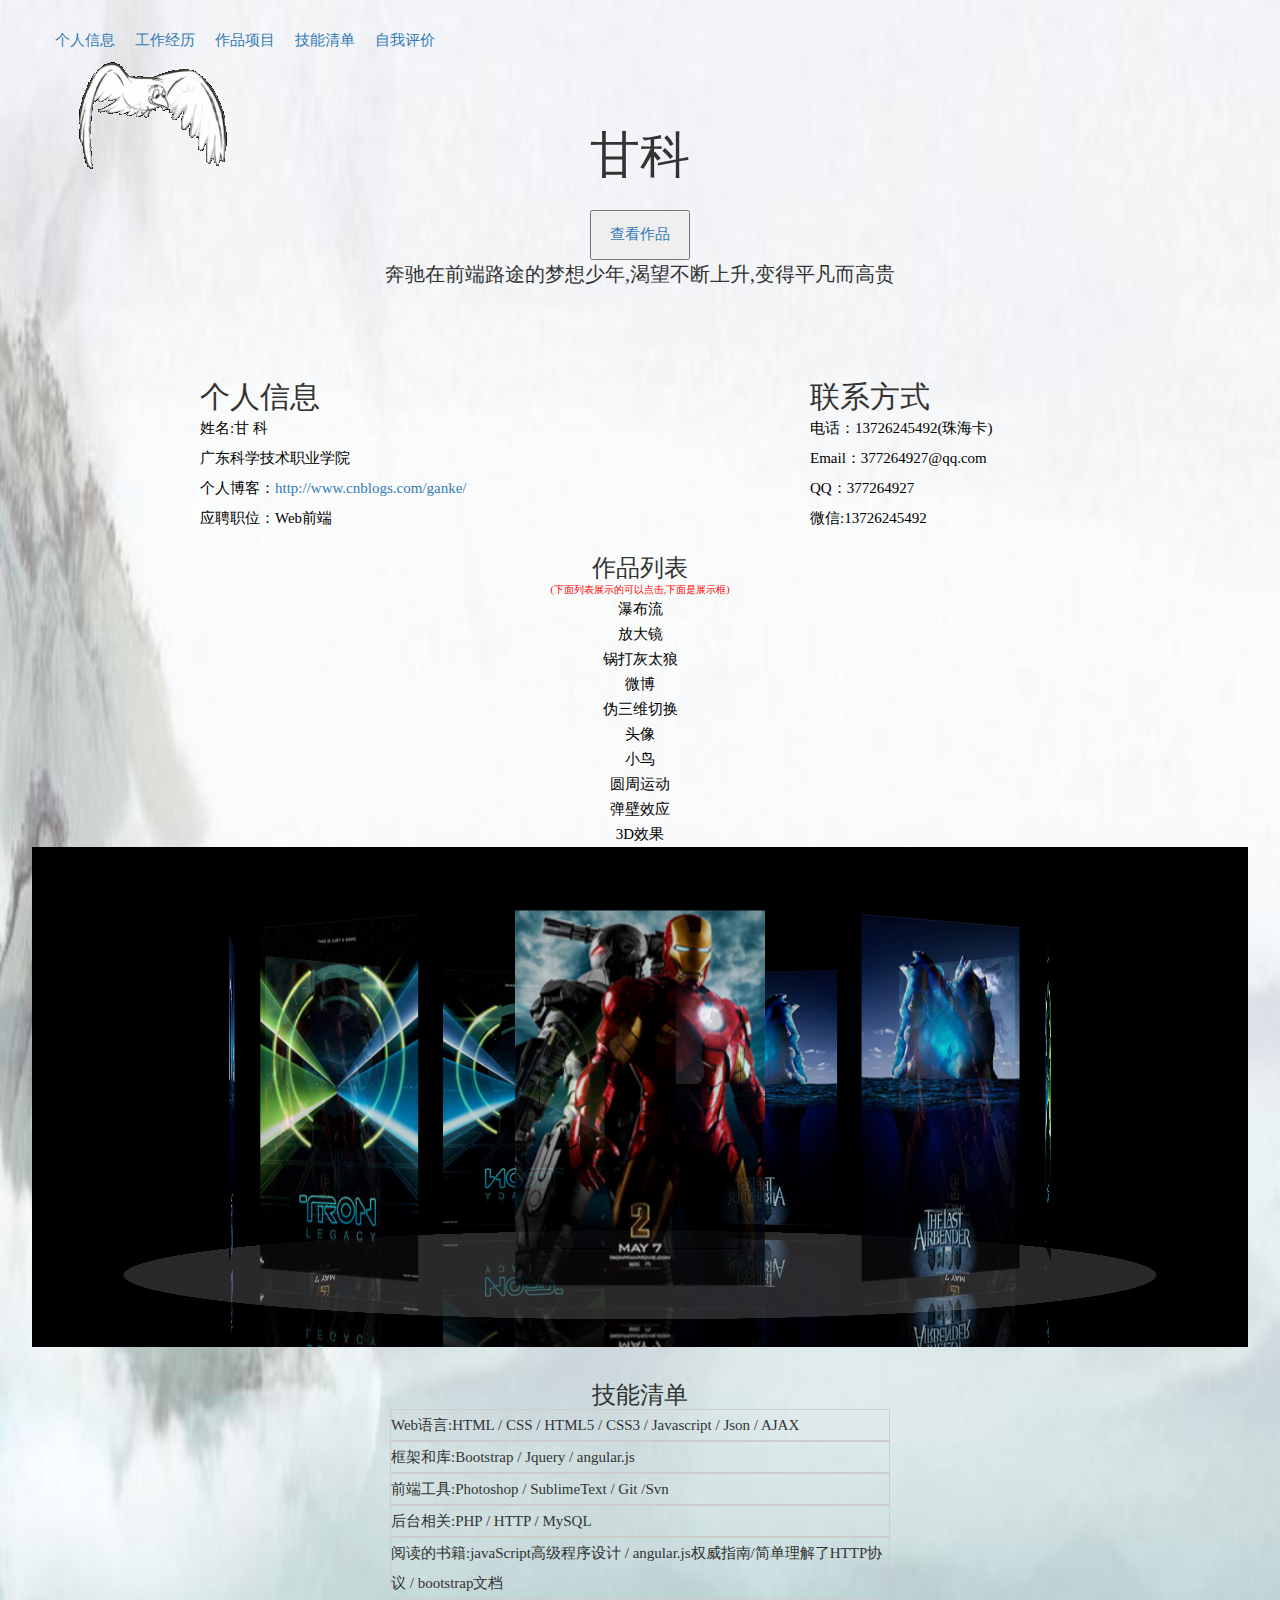
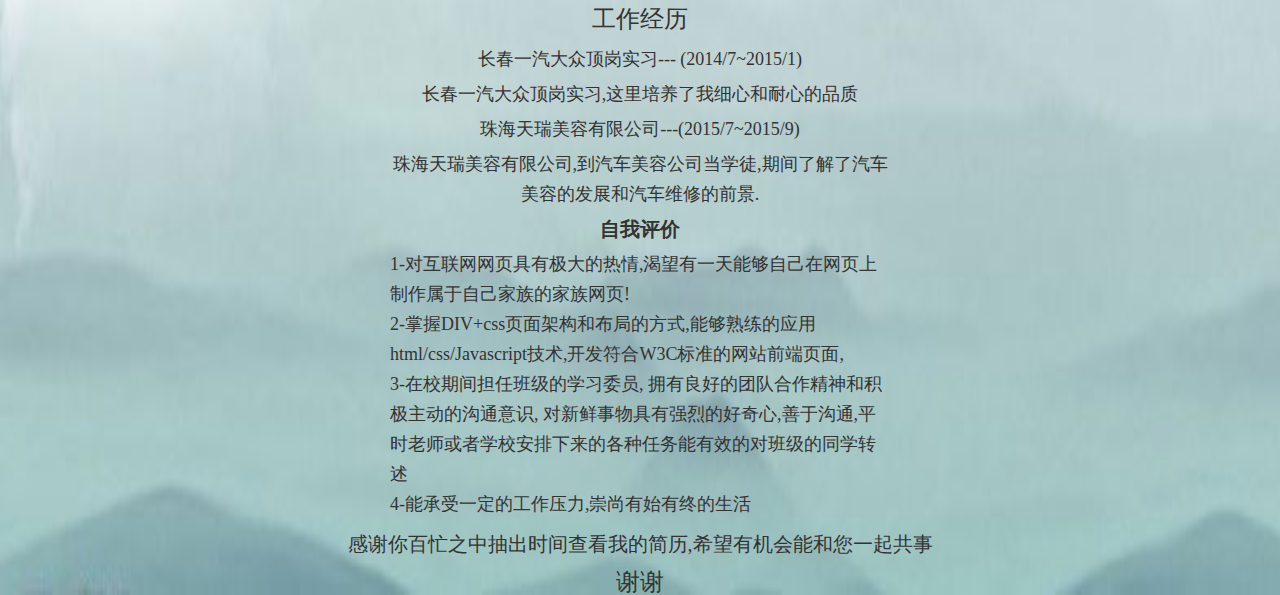
<file: jian/index.html>
<!DOCTYPE html>
<html lang="en">
<head>
	<meta charset="UTF-8">
	<meta name="viewport" content="width=device-width,initial-scale=1.0,minimum-scale=1.0,maximum-scale=1.0,user-scalable=no" />
	<title>甘科的简历</title>
</head>
<link rel="stylesheet" type="text/css" href="css/bootstrap.css">
<link rel="stylesheet" href="css/reset.css">
<link rel="stylesheet" href="css/style.css">
<style type="text/css">
	@media screen and (min-width: 800px) and (max-width: 1000px){
		html{
			font-size: 80px;
		}
		.fl{
			float: left;
			margin-left: 1rem;

		}
		.fr{
			float: right;
			margin-right: 1rem;
		}
	}
	@media screen and (min-width: 400px) and (max-width: 800px){
		html{
			font-size: 60px;
		}
		#main{
			height: 13rem;
		}
		#warpr{
			height: 8rem;
		}
		#warpr iframe{
			height: 8rem;
		}
		#btn{
			width: 1.5rem;
			height: 1rem;
			font-size: 0.25rem;
		}
		#conten{
			height: 4rem;
		}
		#message>div{
			margin:0px;
			width: 100%;
			text-align: center;
		}
		#message ul{
			width: 100%;
			text-align: center;
		}


	}
	@media screen and (min-width: 0px) and (max-width: 400px){
		html{
			font-size: 60px;
		}
		#main{
			height: 13rem;
		}
		#warpr{
			height: 8rem;
		}
		#warpr iframe{
			height: 8rem;
		}
		#conten{
			height: 5rem;
		}
		#lianxi{
			float: left;
			margin-left: 2rem;
		}
	}
</style>
<body>
	<div id="nav" class="">
		<ul>
			<li><a href="#message">个人信息</a></li>
			<li><a href="#exeper">工作经历</a></li>
			<li><a href="#main">作品项目</a></li>
			<li><a href="#jineng">技能清单</a></li>
			<li><a href="#myself">自我评价</a></li>
		</ul>
	</div>
	<div id="bir">
		<img src="images/1.gif" alt="">
	</div>
	<div id="conten">
		<span id="name">甘科</span><br>
		<button id="btn"><a href="#main">查看作品</a></button><br>
		<span id="yv">奔驰在前端路途的梦想少年,渴望不断上升,变得平凡而高贵</span><br>
	</div>
	<div id="message" class="clear">
		<div class="fl">
            <h2>个人信息</h2>
            <ul>
                <li>姓名:甘 科</li>
                <li>广东科学技术职业学院</li>
                <li>个人博客：<a href="http://www.cnblogs.com/ganke/" target="_blank">http://www.cnblogs.com/ganke/</a></li>
                <li>应聘职位：Web前端</li>
            </ul>
        </div>
        <div id="lianxi">
            <h2>联系方式</h2>
            <ul>
                <li>电话：13726245492(珠海卡) </li>
                <li>Email：377264927@qq.com </li>
                <li>QQ：377264927</li>
                <li>微信:13726245492</li>
            </ul>
        </div>
	</div>
	<div id="main" class="clear">
		<div id="warpl">
			<h3>作品列表 </h3>
			<p id="beizu">(下面列表展示的可以点击,下面是展示框)</p>
			<ul>
				<li><a name="all/pubu.html">瀑布流</a></li>
				<li><a name="all/big.html">放大镜</a></li>
				<li><a name="lang/index.html">锅打灰太狼</a></li>
				<li><a name="all/weibo.html">微博</a></li>
				<li><a name="sanwei/sanwei.html">伪三维切换</a></li>
				<li><a name="hear/hear.html">头像</a></li>
				<li><a name="img/index.html">小鸟</a></li>
				<li><a name="all/index.html">圆周运动</a></li>
				<li><a name="all/tanbi.html">弹壁效应</a></li>
				<li><a name="3d/index.html">3D效果</a></li>
			</ul>
		</div>
		
		<div id="warpr">
			<iframe src="3d/index.html" frameborder="0" id="zhan"></iframe>
		</div>
	</div>
	<div id="jineng">
		<h3>技能清单</h3>
		<ul>
			<li>
				Web语言:HTML / CSS / HTML5 / CSS3 / Javascript / Json / AJAX
			</li>
			<li>
				框架和库:Bootstrap / Jquery / angular.js
			</li>
			<li>
				前端工具:Photoshop / SublimeText / Git /Svn
			</li>
			<li>
				后台相关:PHP / HTTP / MySQL
			</li>
			<li>
				阅读的书籍:javaScript高级程序设计 / angular.js权威指南/简单理解了HTTP协议 / bootstrap文档
			</li>
		</ul>
	</div>
	<div id="exeper">
		<h3>工作经历</h3>
		<h4>长春一汽大众顶岗实习--- (2014/7~2015/1)</h4>
		<p>长春一汽大众顶岗实习,这里培养了我细心和耐心的品质</p>
		<h4>珠海天瑞美容有限公司---(2015/7~2015/9) </h4>
		<p>珠海天瑞美容有限公司,到汽车美容公司当学徒,期间了解了汽车美容的发展和汽车维修的前景.</p>
	</div>
	<div id="myself">
		<h4>自我评价</h4>
		<p>
			1-对互联网网页具有极大的热情,渴望有一天能够自己在网页上制作属于自己家族的家族网页!  
		</p>
		<p>
			2-掌握DIV+css页面架构和布局的方式,能够熟练的应用html/css/Javascript技术,开发符合W3C标准的网站前端页面,  
		</p>
		<p>
			3-在校期间担任班级的学习委员, 拥有良好的团队合作精神和积极主动的沟通意识, 对新鲜事物具有强烈的好奇心,善于沟通,平时老师或者学校安排下来的各种任务能有效的对班级的同学转述 
		</p>
		<p>
			4-能承受一定的工作压力,崇尚有始有终的生活   
		</p>
	</div>
	<p id="floot">感谢你百忙之中抽出时间查看我的简历,希望有机会能和您一起共事</p>
	<h3>谢谢</h3>
</body>
<script type="text/javascript">
	var oZhan=document.getElementById("zhan");
	var oWarpl=document.getElementById("warpl");
	var as=oWarpl.getElementsByTagName("a");
	var oBir=document.getElementById("bir");
	var time;
	for (var i = 0; i < as.length; i++) {
		as[i].onclick=function(){
			oZhan.src=this.name;
		}
	}
	time=setInterval(function(){
		var t=fnRan();
		var l=fnRan();
		if (t>=document.documentElement.clientHeight) {
			t=document.documentElement.clientHeight;
		}
		if (l>=document.documentElement.clientWidth-300) {
			l=document.documentElement.clientWidth-300;
		}
		oBir.style.top=t+(t/18)+'px';
		oBir.style.left=l+'px';
	},2000)
	function fnRan(){
		var l=document.documentElement.clientWidth;
		var t=Math.random();
		t=Math.floor(t*l);
		return t;
	}

</script>
</html>
</file>
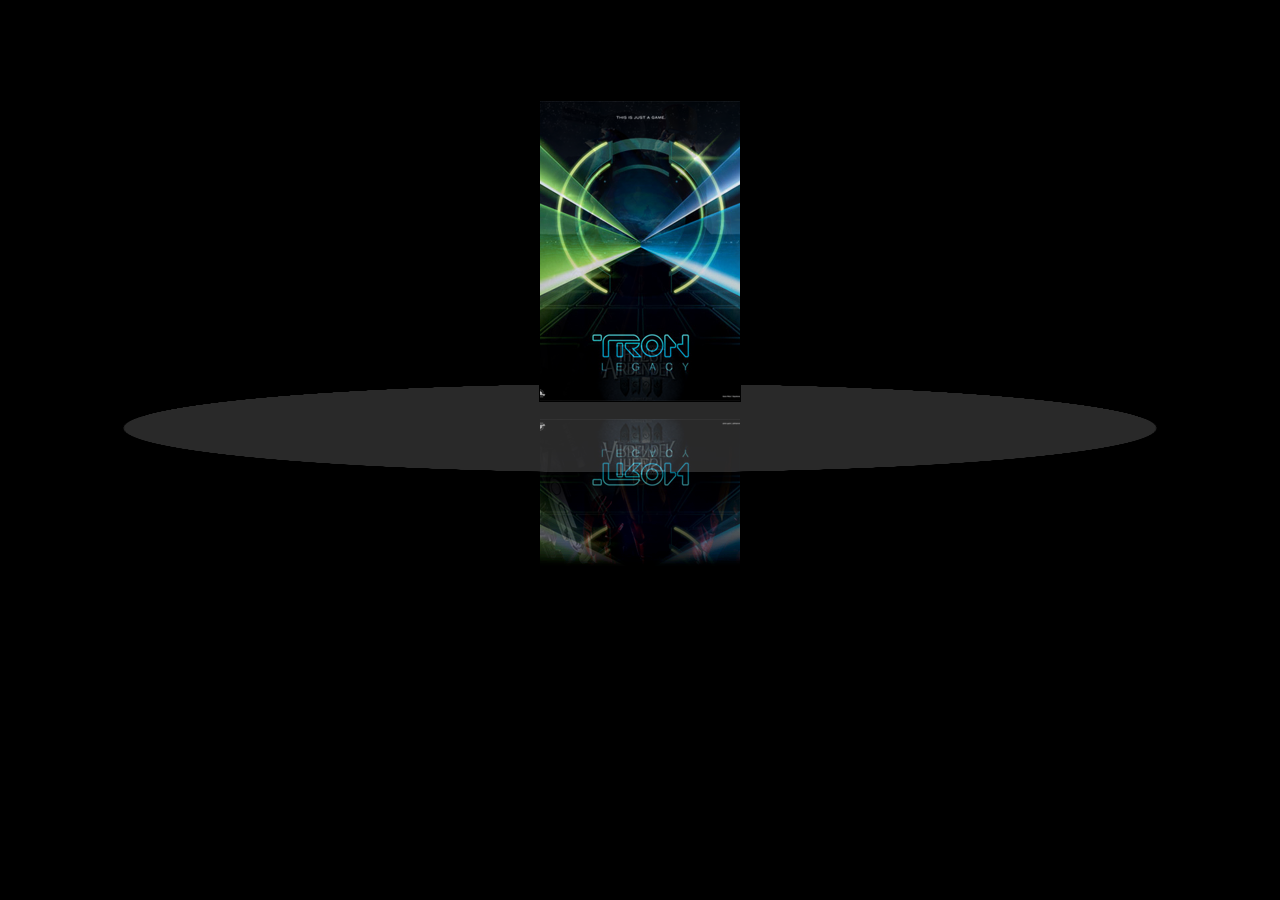
<file: jian/3d/index.html>
<!DOCTYPE html>
<html lang="en">
<head>
	<meta charset="UTF-8">
	<title>Document</title>
	<style type="text/css">
		body{transform: preserve-3d; perspective:2000px;background: black}
		.warp{width: 200px;height: 300px;border: 1px solid black;margin: auto;margin-top: 100px;position: relative;
				transform-style: preserve-3d; transform: rotateY(0deg) rotateX(0deg); animation: move 10s linear infinite;
				}
		@keyframes move
		{
			from{transform: rotateY(0deg);}
			to{transform: rotateY(360deg);}
		}
		.warp div{position: absolute;left: 0;top: 0;opacity: 0.8;-webkit-box-reflect:below 10px -webkit-linear-gradient(top,rgba(0,0,0,0),rgba(0,0,0,0),rgba(0,0,0,1));}
		.warp div:nth-child(9){animation:move_1 2s linear both;}
		@keyframes move_1
		{
			0%{transform:rotateY(0deg) translate3d(0,0,0px);}
			50%{transform: rotateY(0deg) translate3d(0,0,400px);}
			100%{transform: rotateY(320deg) translate3d(0,0,400px);}
		}
		.warp div:nth-child(8){animation: move_2 2s linear 2s both}
		@keyframes move_2
		{
			0%{transform:rotateY(0deg) translate3d(0,0,0px);}
			50%{transform: rotateY(0deg) translate3d(0,0,400px);}
			100%{transform: rotateY(280deg) translate3d(0,0,400px);}
		}
		.warp div:nth-child(7){animation: move_3 2s linear 4s both}
		@keyframes move_3
		{
			0%{transform:rotateY(0deg) translate3d(0,0,0px);}
			50%{transform: rotateY(0deg) translate3d(0,0,400px);}
			100%{transform: rotateY(240deg) translate3d(0,0,400px);}
		}
		.warp div:nth-child(6){animation: move_4 2s linear 6s both}
		@keyframes move_4
		{
			0%{transform:rotateY(0deg) translate3d(0,0,0px);}
			50%{transform: rotateY(0deg) translate3d(0,0,400px);}
			100%{transform: rotateY(200deg) translate3d(0,0,400px);}
		}
		.warp div:nth-child(5){animation: move_5 2s linear 8s both}
		@keyframes move_5
		{
			0%{transform:rotateY(0deg) translate3d(0,0,0px);}
			50%{transform: rotateY(0deg) translate3d(0,0,400px);}
			100%{transform: rotateY(160deg) translate3d(0,0,400px);}
		}
		.warp div:nth-child(4){animation: move_6 2s linear 10s both}
		@keyframes move_6
		{
			0%{transform:rotateY(0deg) translate3d(0,0,0px);}
			50%{transform: rotateY(0deg) translate3d(0,0,400px);}
			100%{transform: rotateY(120deg) translate3d(0,0,400px);}
		}
		.warp div:nth-child(3){animation: move_7 2s linear 12s both}
		@keyframes move_7
		{
			0%{transform:rotateY(0deg) translate3d(0,0,0px);}
			50%{transform: rotateY(0deg) translate3d(0,0,400px);}
			100%{transform: rotateY(80deg) translate3d(0,0,400px);}
		}
		.warp div:nth-child(2){animation: move_8 2s linear 14s both}
		@keyframes move_8
		{
			0%{transform:rotateY(0deg) translate3d(0,0,0px);}
			50%{transform: rotateY(0deg) translate3d(0,0,400px);}
			100%{transform: rotateY(40deg) translate3d(0,0,400px);}
		}
		.warp div:nth-child(1){animation: move_9 2s linear 16s both}
		@keyframes move_9
		{
			0%{transform:rotateY(0deg) translate3d(0,0,0px);}
			50%{transform: rotateY(0deg) translate3d(0,0,400px);}
			100%{transform: rotateY(0deg) translate3d(0,0,400px);}
		}
		.warp img:hover{transform: scale(1.2,1.2);}
		#foot{width: 1000px;height: 1000px;background: #ccc;transform: rotateX(90deg) translate3d(-400px,0px,200px);border-radius: 50%;opacity: 0.2;}
		.warp:hover{animation-play-state: paused;}
	</style>
</head>
<body>
	<div class="warp">
		<div><img src="01.jpg" alt=""></div>
		<div><img src="02.jpg" alt=""></div>
		<div><img src="03.jpg" alt=""></div>
		<div><img src="01.jpg" alt=""></div>
		<div><img src="02.jpg" alt=""></div>
		<div><img src="03.jpg" alt=""></div>
		<div><img src="01.jpg" alt=""></div>
		<div><img src="02.jpg" alt=""></div>
		<div><img src="03.jpg" alt=""></div>
		<p id="foot"></p>
	</div>
</body>
</html>
</file>
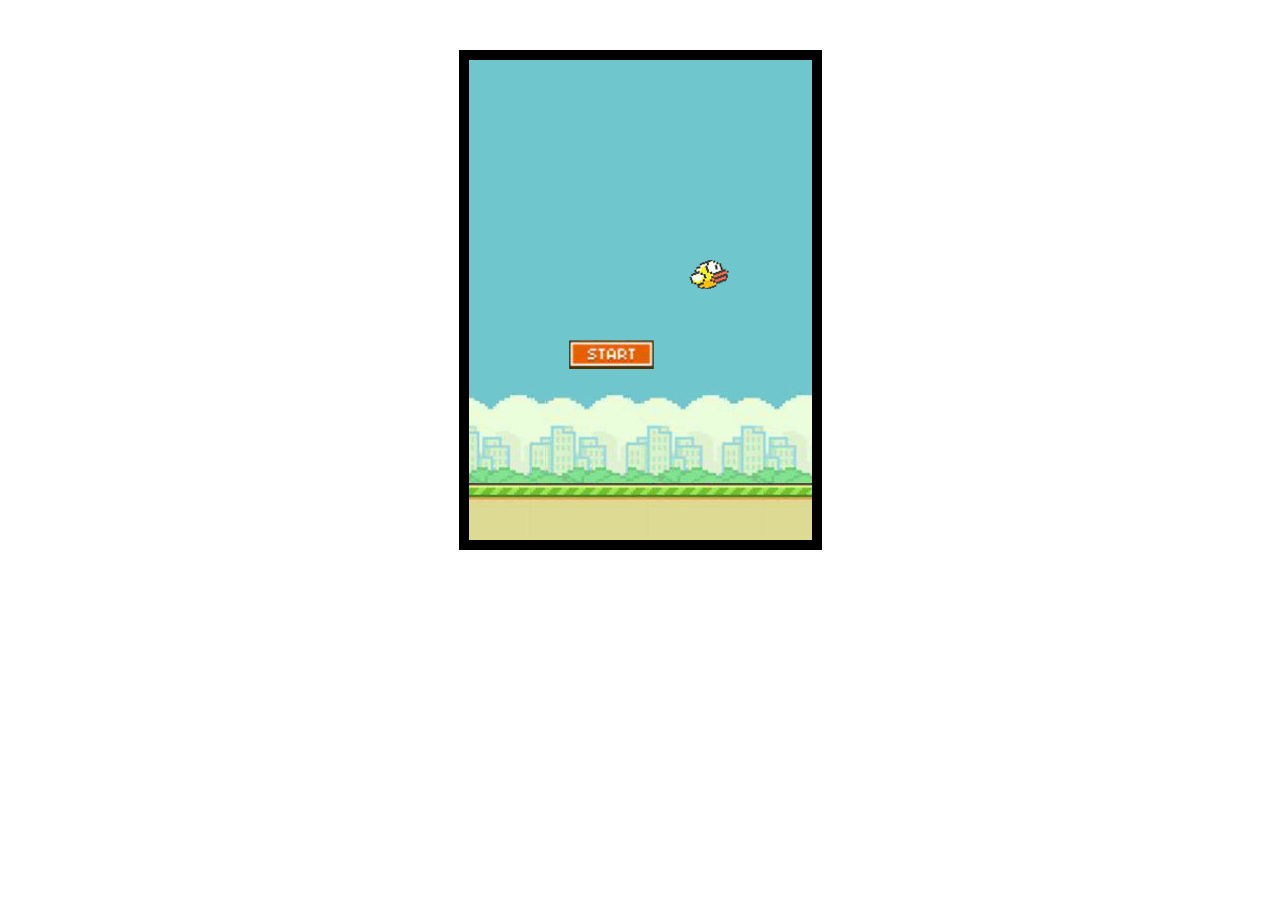
<file: jian/img/index.html>
<!DOCTYPE html>
<html lang="en">
<head>
	<meta charset="UTF-8">
	<title>Document</title>
</head>
<style type="text/css">
	#main{
		width: 343px;height: 480px;position: relative;border:10px solid black;overflow: hidden;margin: 50px auto;
	}
	#warp{
		width: 686px;height: 480px;position: absolute;
	}
	#warp .bg{
		width: 343px;float: left;
	}

	#left div{
		background-image: url(down_mod.png);background-size: 100%;
		position: absolute;width: 62px;
	}
	#left div:nth-child(1){
		background-image: url(up_mod.png);
		left: 120px;
	}
	#left div:nth-child(2){
		background-image: url(up_mod.png);
		left: 280px;
	}
	#left div:nth-child(3){
		left: 120px;bottom: 0;
	}
	#left div:nth-child(4){
		left: 280px;bottom: 0;
	}


	#right div{
		background-image: url(down_mod.png);background-size: 100%;
		width: 62px;height: 30px;position: absolute;
	}
	#right div:nth-child(1){
		background-image: url(up_mod.png);
		left: 464px;
	}
	
	#right div:nth-child(2){
		background-image: url(up_mod.png);
		left: 624px;
	}
	#right div:nth-child(3){
		left: 464px;bottom: 0;
	}
	#right div:nth-child(4){
		left: 624px;bottom: 0;
	}
	.img_top{
		position: absolute;bottom: 0px;
	}
	.img_bot{
		position: absolute;top: 0px;
	}
	
	#begin{
		position: absolute;left: 100px;top: 280px;cursor: pointer;
	}
	#bir{
		/*background-image: url(bird0.png);*/width: 40px;height: 26px;
		position: absolute;left: 55px;top: 200px;display: none;/*transition: 2s;*/
	}
	#bir img{
		width: 40px;height: 26px;
	}
	#fen{
		color: red;font-size: 20px;position: absolute;font-weight: bold;left: 50px;
	}
	#end{
		width: 221px;height: 40px;position: absolute;left: 70px;top: 180px;display: none;
	}
	#angin{
		width: 236px;height: 77px;position: absolute;left: 60px;top: 230px;display: none;
		cursor: pointer;
	}
	#bir2{
		position: absolute;left: 220px;top: 200px;width: 40px;height: 29px;transition: 2s;
	}
	#fenban{
		position: absolute;left: 30px;top: 40px;display: none;
	}
	#score{
		width: 50px;height: 30px;position: absolute;left: 192px;top: 30px;font-size: 30px;font-weight: bold;text-align: center;
	}
</style>
<body>
	<div id="main">
		<div id="warp">
			<div id="left">
				<div></div>
				<div></div>
				<div></div>
				<div></div>
			</div>

			<div id="right">
				<div>
					<img src="up_pipe.png" alt="" class="img_top">
				</div>
				<div>
					<img src="up_pipe.png" alt="" class="img_top">
				</div>
				<div>
					<img src="down_pipe.png" alt="" class="img_bot">
				</div>
				<div>
					<img src="down_pipe.png" alt="" class="img_bot">
				</div>
			</div>

			<img src="bg.jpg" alt="" class="bg">
			
			<img src="bg.jpg" alt="" class="bg">

			<div id="bir">
				<img src="bird0.png" alt="">
			</div>
		</div>
		<div id="end">
			<img src="game_over.jpg" alt="">
		</div>
		<div id="angin">
			<img src="head.jpg" alt="">
		</div>
		<div id="begin">
			<img src="start.jpg" alt="">
		</div>
		<div id="fen"></div>
		<div id="bir2">
			<img src="up_bird0.png" alt="">
		</div>
		<div id="fenban">
			<img src="message.jpg" alt="">
			<div id="score">
				0
			</div>
		</div>
		
	</div>
</body>
<script type="text/javascript">
	var main=document.getElementById("main");
	var warp=document.getElementById("warp");
	var begin=document.getElementById("begin");
	var bir=document.getElementById("bir");
	var birs=bir.getElementsByTagName("img");
	var end=document.getElementById("end");
	var angin=document.getElementById("angin");
	var bir2=document.getElementById("bir2");
	var bir_img=bir2.getElementsByTagName("img");

	var left=document.getElementById("left");
	var lefts=left.getElementsByTagName("div");
	var right=document.getElementById("right");
	var rights=right.getElementsByTagName("div");
	var fen=document.getElementById("fen");
	var score=document.getElementById("score");
	var fenban=document.getElementById("fenban");


	var bir2Time;
	var time;
	var time_up;
	var fenTime;
	var sco=0;
	autoNum=0;
	var bir_top=200;
	var bo=true;
	var step=0;
	var fenshu=0;
	var bir_le=55;
	var bol=false;
	var bol2=true;
	var bolfl=true;

	flTime=setInterval(function(){
		if (bolfl) {
			bir_img[0].src="up_bird0.png";
			bolfl=false;
		}
		else{
			bir_img[0].src="up_bird1.png";
			bolfl=true;
		}
	},100)

	bir2Time=setInterval(function(){

		if (bol2) {
			bir2.style.top=220+'px';
			bol2=false;
		}
		else{
			bir2.style.top=180+'px';
			bol2=true;
		}
	},2000)





	main.onclick=function(){
		clearInterval(time_up);
		time_up=setInterval(up,10);
		
	}
	function up(){
		if (bol2) {
			birs[0].src="up_bird0.png";
			bol2=false;
		}
		else{
			birs[0].src="up_bird1.png";
			bol2=true;
		}

		bir_top-=6;
		step++;
		if (step>=10) {
			step=0;
			clearInterval(time_up);
			bo=true;
		}
		bir.style.top=bir_top+"px";
	}
	function down(){
		if (bol2) {
			birs[0].src="down_bird0.png";
			bol2=false;
		}
		else{
			birs[0].src="down_bird1.png";
			bol2=true;
		}
		bir_top++;
		bir.style.top=bir_top+"px";
	}


	//背景图的滚动 类似飞的效果
	function move(){

		//看是否撞上了	
		var l1=bir.offsetLeft;
		var t1=bir.offsetTop;
		var r1=l1+bir.offsetWidth;
		var b1=t1+bir.offsetHeight;

		if (t1>=480||t1<=0) {
			clearInterval(time);
			clearInterval(time_up);
			clearInterval(fenTime);

				setTimeout(function(){
					bir.style.top=400+'px';
					bir.style.transition="2s";
				
				},100)
				setTimeout(function(){
					fenban.style.display="block";
					score.innerHTML=sco;
					end.style.display="block";
					angin.style.display="block";
					bir.style.display="none";
				},2000)
				main.onclick=null;
		}

		for (var i = 0; i < lefts.length; i++) {
			var l2=lefts[i].offsetLeft;
			var r2=lefts[i].offsetWidth+l2;
			var t2=lefts[i].offsetTop;
			var b2=lefts[i].offsetHeight+t2;
			
			if (l1<r2 && r1>l2 && t1<b2 && b1>t2) {
				
				clearInterval(time);
				clearInterval(time_up);
				clearInterval(fenTime);

				setTimeout(function(){
					bir.style.top=400+'px';
					bir.style.transition="2s";
				
				},100)
				setTimeout(function(){
					fenban.style.display="block";
					score.innerHTML=sco;
					end.style.display="block";
					angin.style.display="block";
					bir.style.display="none";
				},2000)
				main.onclick=null;
			}
		}
		//创建小鸟向下掉
		if (bo) {
		time_up=setInterval(down,10);
		bo=false;
		}
		//创建背景图滚动
		autoNum++;
		bir_le++;

		if (autoNum==343) {
			bol=true;
			autoNum=0;
			bir_le=55;
			left.innerHTML=right.innerHTML;
			for (var i = 0; i < rights.length-2; i++) {
				h=fnRand();
				rights[i].style.height=h+"px";
				h=350-h;
				rights[i+2].style.height=h+'px';
			}
		}
		bir.style.left=bir_le+'px';
		warp.style.left=-autoNum+'px';
	}

	//点击开始
	begin.addEventListener("click",beg,true);

	function beg(e){
		     if(event.preventDefault)
        {
        event.preventDefault();
            }
            else
             {
        event.returnValue=false;
            }
		var e=e||window.event;
		e.stopPropagation();
		bir2.style.display="none";
		begin.style.display="none";
		bir.style.display="block";
		clearInterval(flTime);
		clearInterval(bir2Time);
	
		var h=0;
		time=setInterval(move,10);
		fenTime=setInterval(defen, 1000);

		for (var i = 0; i < rights.length-2; i++) {
			h=fnRand();
			rights[i].style.height=h+"px";
			h=350-h;
			rights[i+2].style.height=h+'px';
		}
		
		
	}
	//这里是算坚持了多少秒的
	function defen(){
		sco++;
		fen.innerHTML=sco;
	}
	//这里是拿到随机的高度的
	function fnRand(){
		var t=Math.random();
		t=t*(280-60)+60;
		t=Math.round(t);
		return t;
	}	
	// 再一次游戏的按钮
	angin.onclick=function(){
		for (var i = 0; i < lefts.length; i++) {
			lefts[i].style.height=0+'px';
		}
		fenban.style.display="none";
		
		bir.style.transition="0s";
		end.style.display="none";
		angin.style.display="none";
		warp.style.left=0+"px";
		bir.style.display="block";
		bir_top=200;
		bir.style.top='200px';

		autoNum=0;
		bir_le=55;
		sco=0;
		bo=true;
		main.onclick=function(){
		clearInterval(time_up);
		time_up=setInterval(up,10);
		}
		beg();
	}  
</script>
</html>
</file>
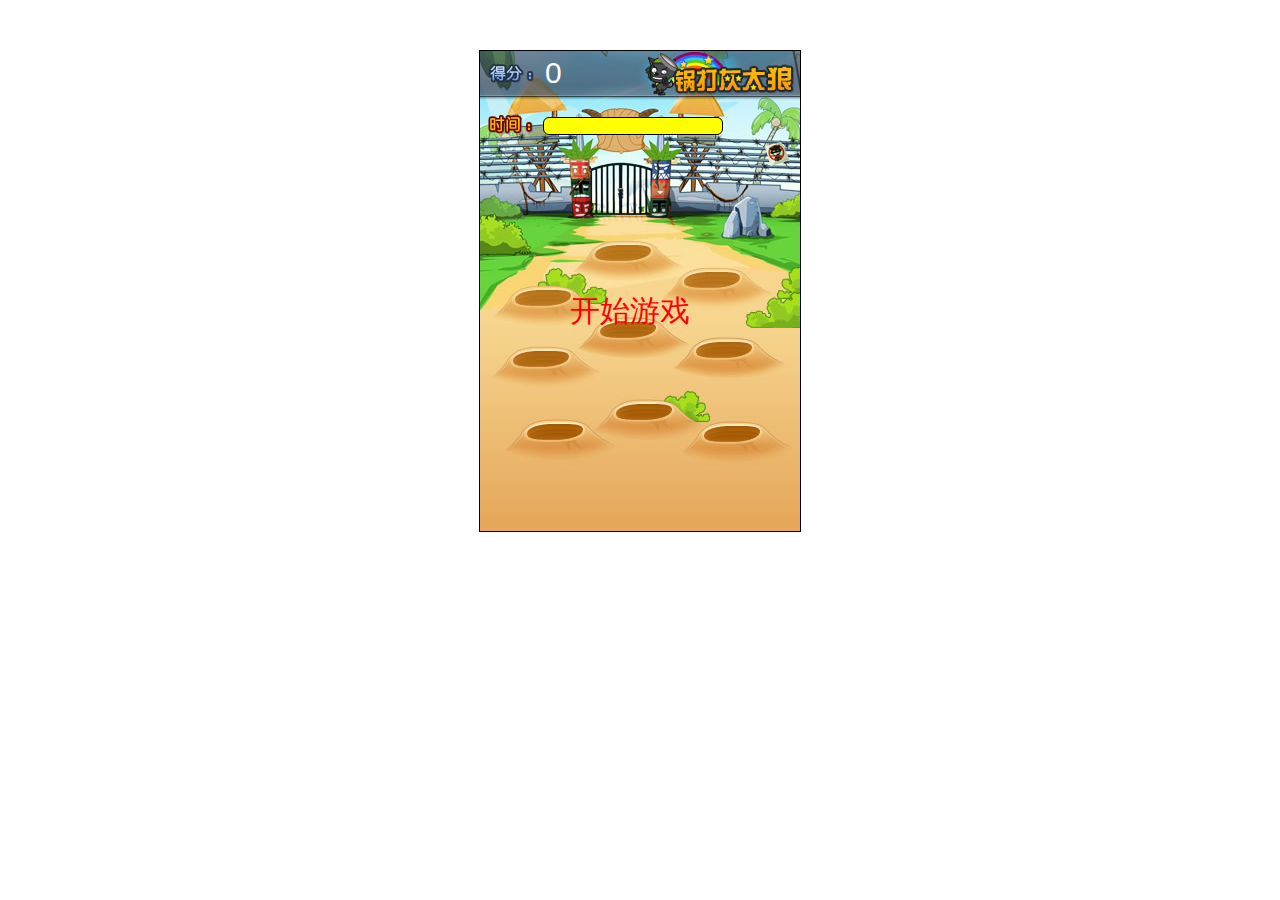
<file: jian/lang/index.html>
<!DOCTYPE html>
<html lang="en">
<head>
	<meta charset="UTF-8">
	<title>Document</title>
</head>	
<link rel="stylesheet" href="css/style2.css">
<link rel="stylesheet" href="css/reset.css">
<body>
	<div id="warp">
		<div id="begin">
			开始游戏
		</div>
		<div id="end">
			你的得分是
		</div>
		<span id="defen">
			0
		</span>
		<div id="tim"></div>
		<div id="body">
		<div>
			<img src="images/h.png" alt="">
		</div>
		<div>
			<img src="images/h.png" alt="">
		</div>
		<div>
			<img src="images/h.png" alt="">
		</div>
		<div>
			<img src="images/h.png" alt="">
		</div>
		<div>
			<img src="images/h.png" alt="">
		</div>
		<div>
			<img src="images/h.png" alt="">
		</div>
		<div>
			<img src="images/h.png" alt="">
		</div>
		<div>
			<img src="images/h.png" alt="">
		</div>
		<div>
			<img src="images/h.png" alt="">
		</div>
		</div>
	</div>
</body>
<script type="text/javascript" src="js/game.js"></script>
</html>
</file>
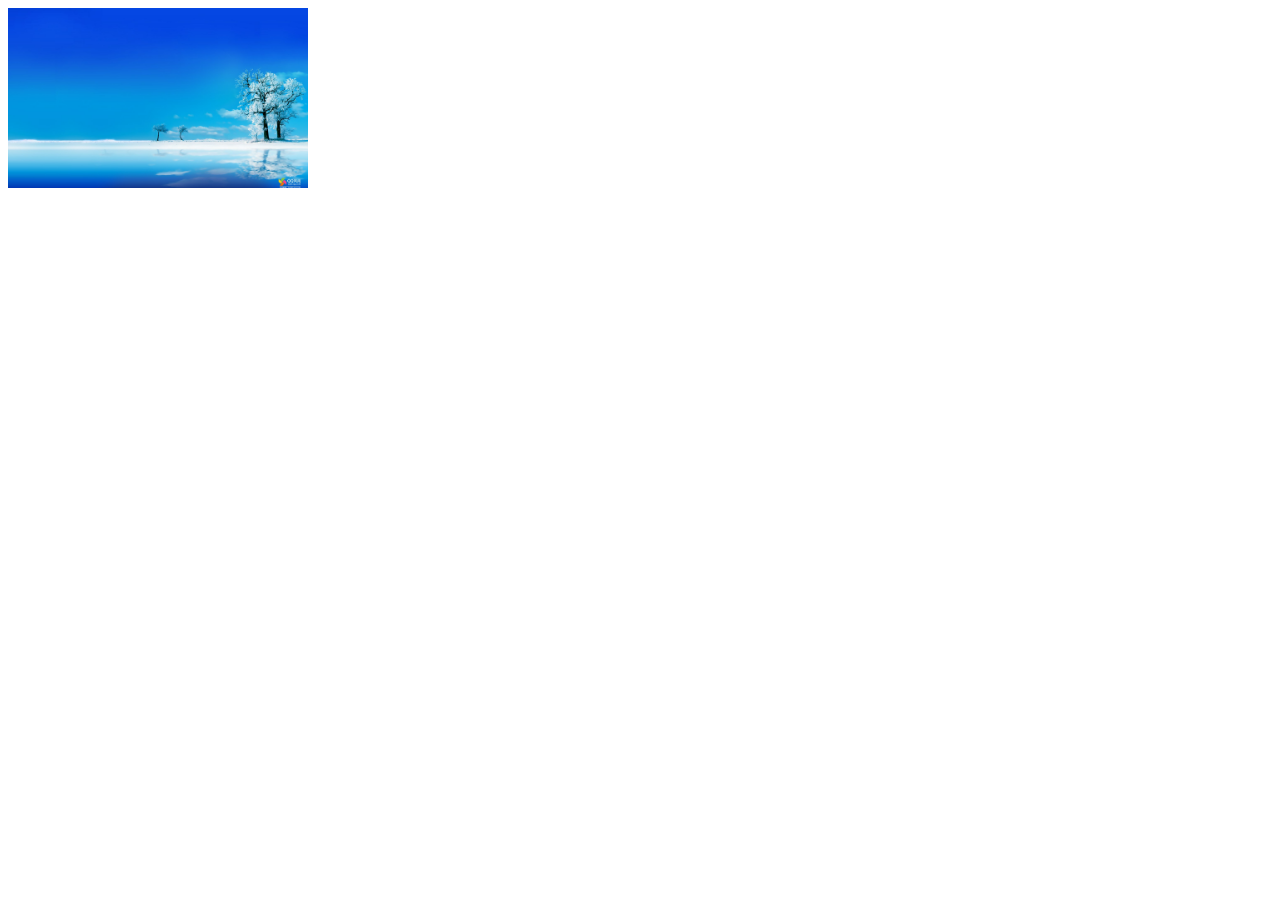
<file: jian/all/big.html>
<!DOCTYPE html>
<html lang="en">
<head>
	<meta charset="UTF-8">
	<title>Document</title>
</head>
<style type="text/css">
	#warp{
		width: 300px;height: 180px;position: relative;overflow: hidden;
	}
	#warp img{width: 300px;}
	#dv{
		width: 100px;height: 100px;background-color: yellow;
		opacity: 0.8;position: absolute;display: none;
	}
	#zhan{
		width: 300px;height: 300px;overflow: hidden;position: absolute;top: 10px;left: 320px;display: none;
	}
	#zhan img{
		width: 900px;position: relative;
	}
</style>
<body>
	<div id="warp">
	<img src="images/000.jpg" alt="">
		<div id="dv">
		</div>
	</div>
	<div id="zhan">
		<img id="xian" src="images/000.jpg" alt="">
	</div>
</body>
<script type="text/javascript">
	var warp=document.getElementById("warp");
	var dv=document.getElementById("dv");
	var zhan=document.getElementById("zhan");
	var xian=document.getElementById("xian");
	warp.onmousemove=function(event){
		dv.style.display="block";
		zhan.style.display="block";
		var event=event||window.event;

		var Xmax=warp.clientWidth-dv.offsetWidth;
		var Ymax=warp.clientHeight-dv.offsetHeight;

		var lefts=event.clientX-(warp.offsetLeft)-dv.offsetWidth/2;
		var tops=event.clientY-(warp.offsetTop)-dv.offsetHeight/2;
		
		var bi=warp.offsetWidth/dv.offsetWidth;
	
		if (lefts<0) {
			lefts=0;
		}
		if (lefts>Xmax) {
			lefts=Xmax;
		}
		if (tops<0) {
			tops=0;
		}
		if (tops>Ymax) {
			tops=Ymax;
		}
		dv.style.left=lefts+'px';
		zhan.scrollLeft=lefts*bi;

		dv.style.top=tops+'px';
		zhan.scrollTop=tops*bi;

		
	}
	warp.onmouseout=function(){
		dv.style.display="none";
		zhan.style.display="none";
	}
</script>
</html>
</file>
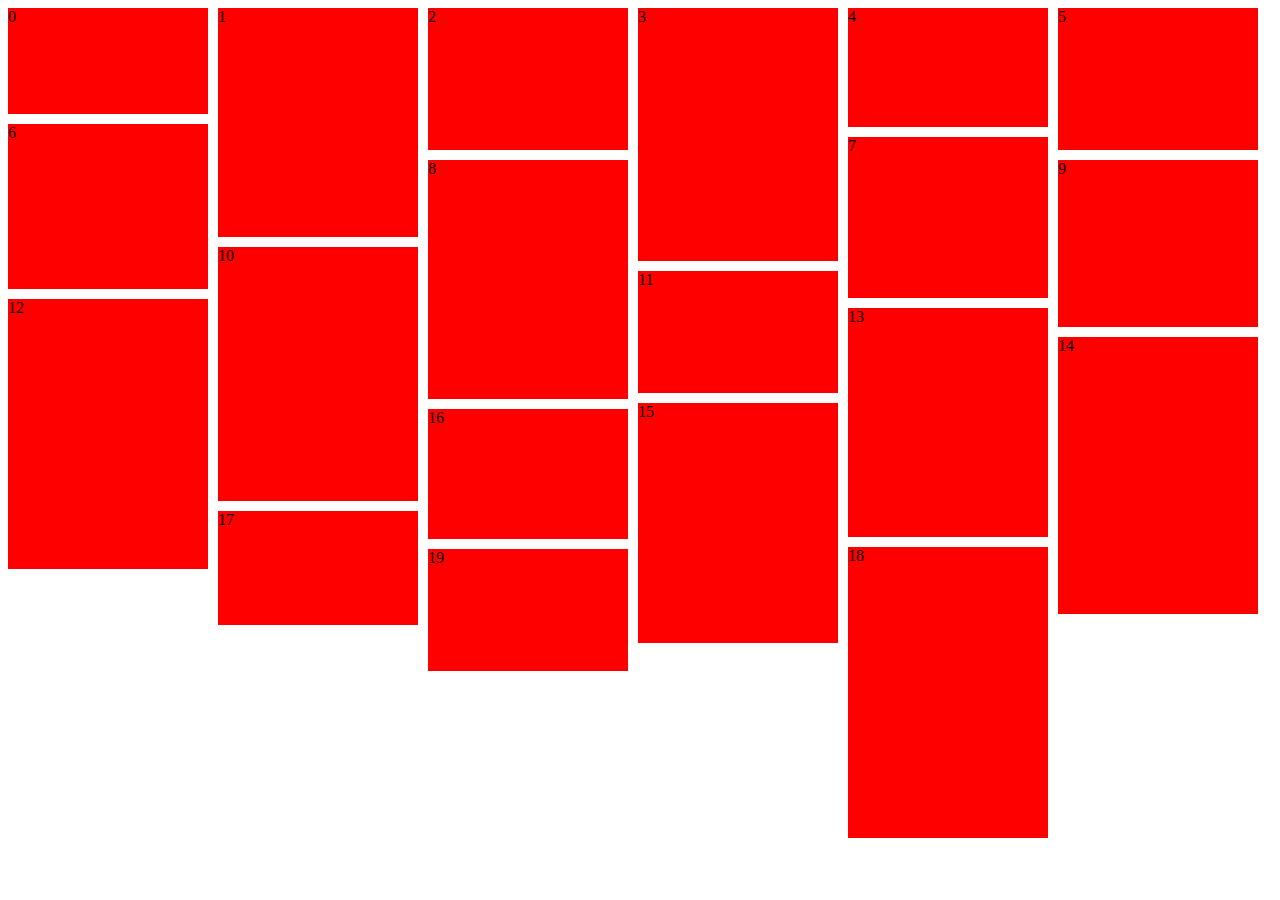
<file: jian/all/pubu.html>
<!DOCTYPE html>
<html lang="en">
<head>
	<meta charset="UTF-8">
	<title>Document</title>
</head>
<style type="text/css">
	#warp{
		position: relative;
	}
	#warp div{
		position: absolute;
		background-color: red;
		width: 200px;
		transition: 1s;
		
	}
</style>
<body>
	<div id="warp">
	
	</div>
</body>
<script type="text/javascript">
	var warp=document.getElementById("warp");
	var divs=new Array();
	var heights=[];
	 create(0,20)

	//创建div放在warp里面
	function create(n1,n2){
		for (var i = n1; i < n2; i++) {//用一个循环来创建div放在warp里面
			var oDiv=document.createElement("div");//创建一个div
			oDiv.innerHTML=i;//给div加上内容
			oDiv.style.height=fnRand(100,300)+'px';//这里设置div的高
			warp.appendChild(oDiv);//这里就是把创建的div加载到warp里面
			// divs[i]=oDiv;
			divs.push(oDiv);//把创建的div加到数组里面去  用来下面排版用的

		}
		arrange();//等到创建完全部的div之后 就开始排版
	}
	//创建一个排版的函数
	function arrange(){
		var body_width=document.body.offsetWidth;//得到浏览器的框
		var l=0;//用来存储定位的位置 left的值
		var t=0;//用来存储定位的位置 top的值
		var warpWidth=0;//这里定义一下外框的宽 但是并没有赋值上去
		var isFirst=true;//这里用来判断是不是第一行

		for (var i = 0; i <divs.length; i++) {//用一个循环来给每一个div定位
			if (l+divs[i].offsetWidth>=body_width) {//判断还能不能排下下一个div 
				warpWidth=l; //设置外框的宽
				// l=0;//重置left为0 意思是下一行
				isFirst=false;//第一行完结
			}
			if (isFirst) {
				divs[i].style.top=t+'px';//如果是第一行的话 定位高的无意义的
				divs[i].style.left=l+'px';//定位左边的距离
				heights[i]=divs[i].offsetHeight;//把div的高储存到高的数组里面 用来下面看哪个宽比较短
			}
			else{//如果不是第一行
				var tmpArray=[];//定义一个数组 用来判断下一个div应该在哪个位置
				for (var j = 0; j < heights.length; j++) {//用一个for循环来给定义的数组复制高的数组
					tmpArray.push(heights[j]);//复制数组
				}
				fnSort(tmpArray);//给定义的数组排列顺序
				var min=tmpArray[0];//因为数组从小到大排列了 所以可以在第一个项得到最小智
				for (var k = 0; k < heights.length; k++) {//用一个循环来判断最下值的下标
					if (min==heights[k]) {
						var divWidth=divs[i].offsetWidth;
						divs[i].style.left=k*(divWidth+10)+'px';
						divs[i].style.top=min+10+'px';
						//更新高度
						heights[k]+=divs[i].offsetHeight+10;
						break;
					}
				}
			}
			l+=divs[i].offsetWidth+10;
		}
		warp.style.width=warpWidth+'px';
	}
	//创建一个冒泡排序
		function fnSort(array){
			var tmp=0;
			for (var i = 0; i < array.length-1; i++) {
				for (var j = 0; j < array.length-1-i; j++) {
					if (array[j]>array[j+1]) {
						tmp=array[j];
						array[j]=array[j+1];
						array[j+1]=tmp;
					}
				}
			}
		}
	//创建一个随机数给div当做高
	function fnRand(m,n){
		var r=Math.round(Math.random()*(n-m)+m);
		return r;
	}

	//懒加载函数
	window.onscroll=function(){
		var scrollTop=document.body.scrollTop;
		var clientHeight=document.documentElement.clientHeight;
		var tmpArr=[];
		for (var i = 0; i < heights.length; i++) {
			tmpArr.push(heights[i]);
		}
		fnSort(tmpArr);
		var max=tmpArr[tmpArr.length-1];
		if (scrollTop+clientHeight>=max-20) {
			var num=divs.length;
			create(num,num+20);
		}
	}
	window.onresize=function(){
		arrange();
	}
</script>
</html>
</file>
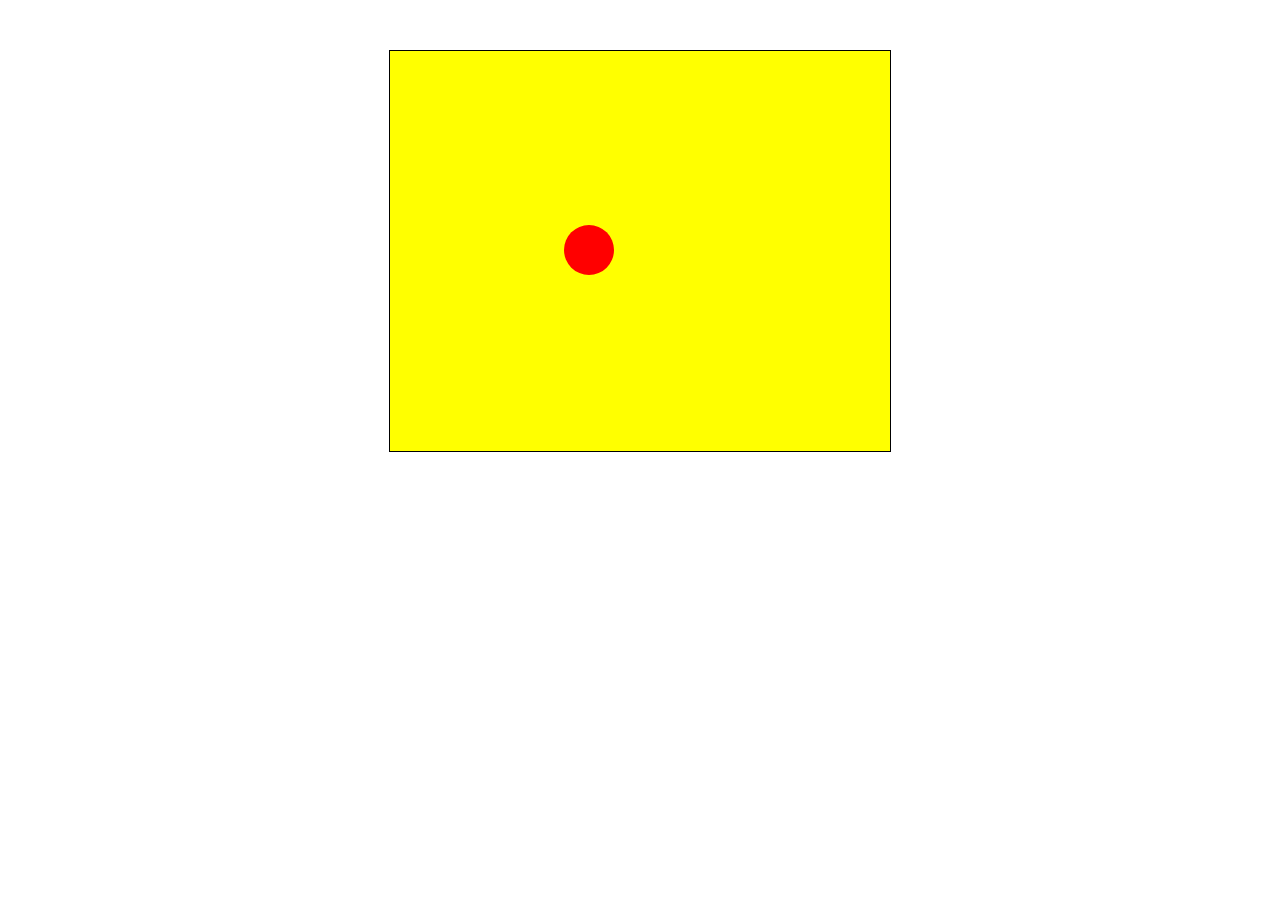
<file: jian/all/tanbi.html>
<!DOCTYPE html>
<html lang="en">
<head>
	<meta charset="UTF-8">
	<title>Document</title>
</head>
<style type="text/css">
	#warp{width: 500px;height: 400px;border:1px solid black;background-color: yellow;margin: 50px auto;position: relative;}
	#int{width: 50px;height: 50px;background-color: red;border-radius: 50%;position: absolute;left: 0;top: 0;}
</style>
<body>
	<div id="warp">
		<div id="int"></div>
	</div>
</body>
<script type="text/javascript">
	var warp=document.getElementById("warp");
	var int =document.getElementById("int");
	var box=true;
	var boy=true;
	var posX=int.offsetLeft;
	var posY=int.offsetTop;
	var Xmax=warp.clientWidth-int.offsetWidth;
	var Ymax=warp.clientHeight-int.offsetHeight;
	console.log(Xmax);
	console.log(Ymax);
	function move(){
			if (box) {
				posX++;
				if (posX>Xmax) {
					box=false;
				}
			}
			else{
				posX--;
				if (posX<0) {
					box=true;
				}
			}
			if (boy) {
				posY++;
				if (posY>Ymax) {
					boy=false;
				}
			}
			else{
				posY--;
				if (posY<0) {
					boy=true;
				}
			}
			int.style.top=posY+'px';
			int.style.left=posX+'px';
		}
		setInterval(move,1);
	
</script>
</html>
</file>
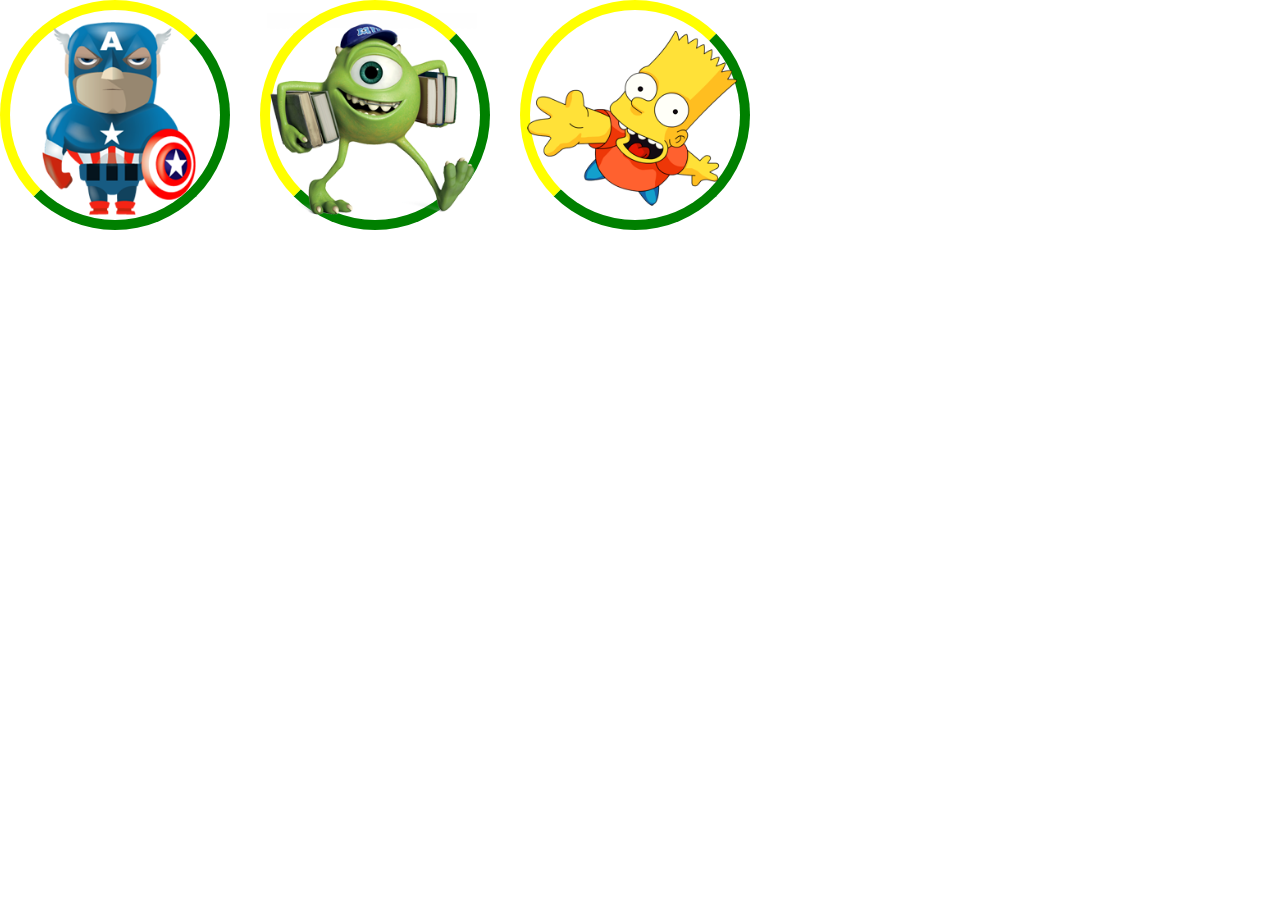
<file: jian/hear/hear.html>
<!DOCTYPE html>
<html lang="en">
<head>
	<meta charset="UTF-8">
	<title>Document</title>
	<style type="text/css">
	*{margin: 0px;padding: 0px;}
		.border{border-radius: 50%;width: 210px;height: 210px;border: 10px solid yellow;border-right-color: green;border-bottom-color: green;line-height: 210px;position: absolute;left: 0;top: 0;transition: 1s;}
		 .img1{width: 100%;height:100%;padding-top: 30px;background: url(images/1.png) no-repeat;background-size: 100%,100%;position: absolute;left: 7px;top: 13px;}
		 .img2{width: 100%;height:100%;padding-top: 30px;background: url(images/2.png) no-repeat;background-size: 100%,100%;position: absolute;left: 7px;top: 13px;}
		 .img3{width: 100%;height:100%;padding-top: 30px;background: url(images/3.png) no-repeat;background-size: 100%,100%;position: absolute;left: 7px;top: 13px;}
		.warp{width: 210px;height: 210px;border-radius: 50%;position: relative;text-align: center;float: left;margin-right: 50px;}
		.bac{width: 210px;height: 160px;border-radius: 50%;background: black;position: absolute;left: 10px;top: 10px;opacity: 0;color: white;text-align: center;font-size: 30px;padding-top: 50px;line-height: 50px}
		.warp:hover .border{transform: rotate(180deg);}
		.warp:hover .bac{opacity: 0.6;transition: 1s}

	</style>
</head>
<body>
	<div class="warp">
		<div class="border">
		</div>
		<a href="">
			<div class="img1">
				
			</div>
			<div class="bac">
				<p>好好学习</p>
				<p>天天向上</p>
			</div>
		</a>
	</div>
	<div class="warp">
		<div class="border">
		</div>
		<a href="">
			<div class="img2">
				
			</div>
			<div class="bac">
				<p>好好学习</p>
				<p>天天向上</p>
			</div>
		</a>
	</div>
	<div class="warp">
		<div class="border">
		</div>
		<a href="">
			<div class="img3">
				
			</div>
			<div class="bac">
				<p>好好学习</p>
				<p>天天向上</p>
			</div>
		</a>
	</div>
		
</body>
</html>
</file>
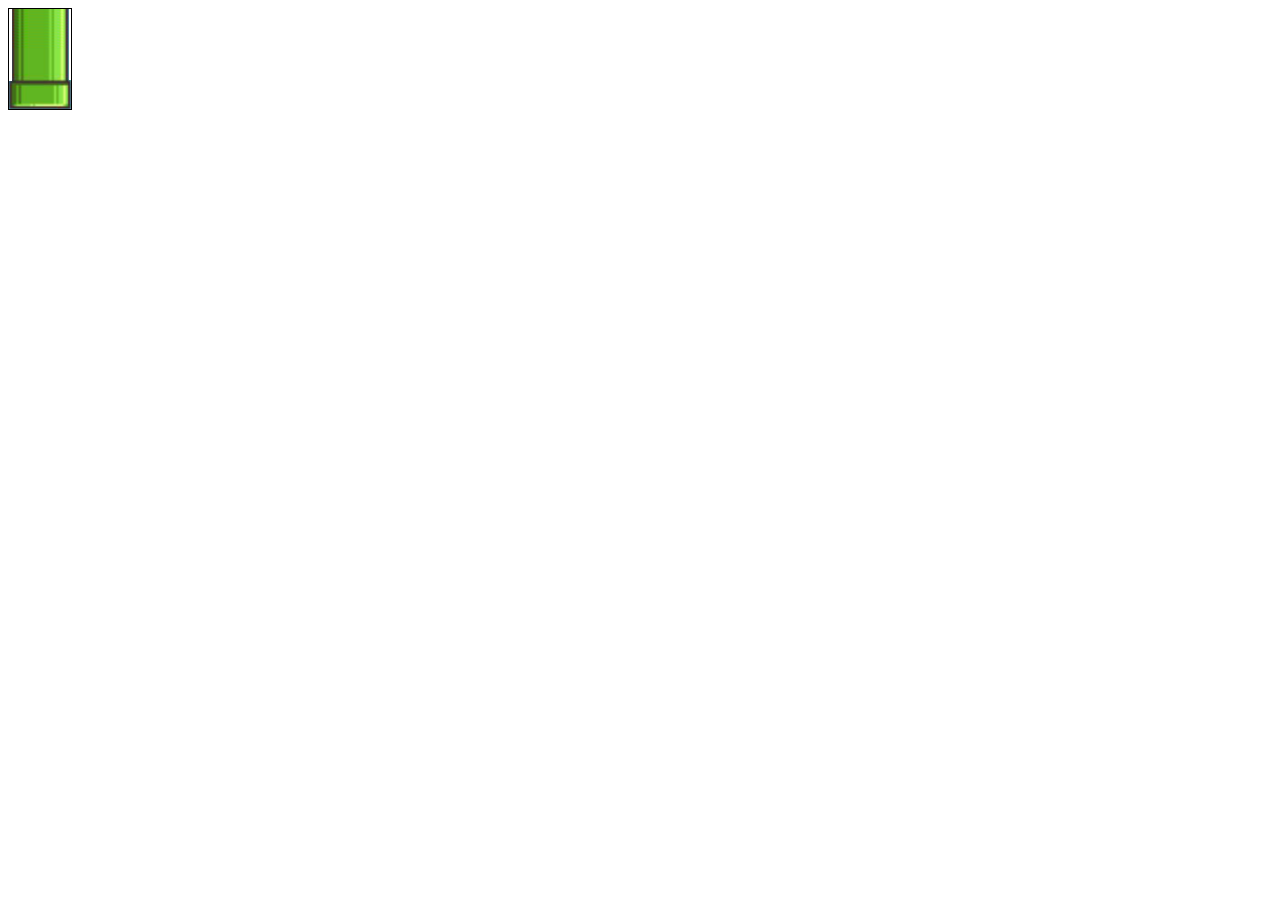
<file: jian/img/test.html>
<!DOCTYPE html>
<html lang="en">
<head>
	<meta charset="UTF-8">
	<title>Document</title>
</head>
<style type="text/css">
	#warp{
		width: 62px;height: 100px;border:1px solid black;background-image: url(up_mod.png);
		position: relative;
	}
	#warp img{
		position: absolute;bottom:0px;
	}
</style>
<body>
	<div id="warp">
		<img src="up_pipe.png" alt="">
	</div>
</body>
</html>
</file>
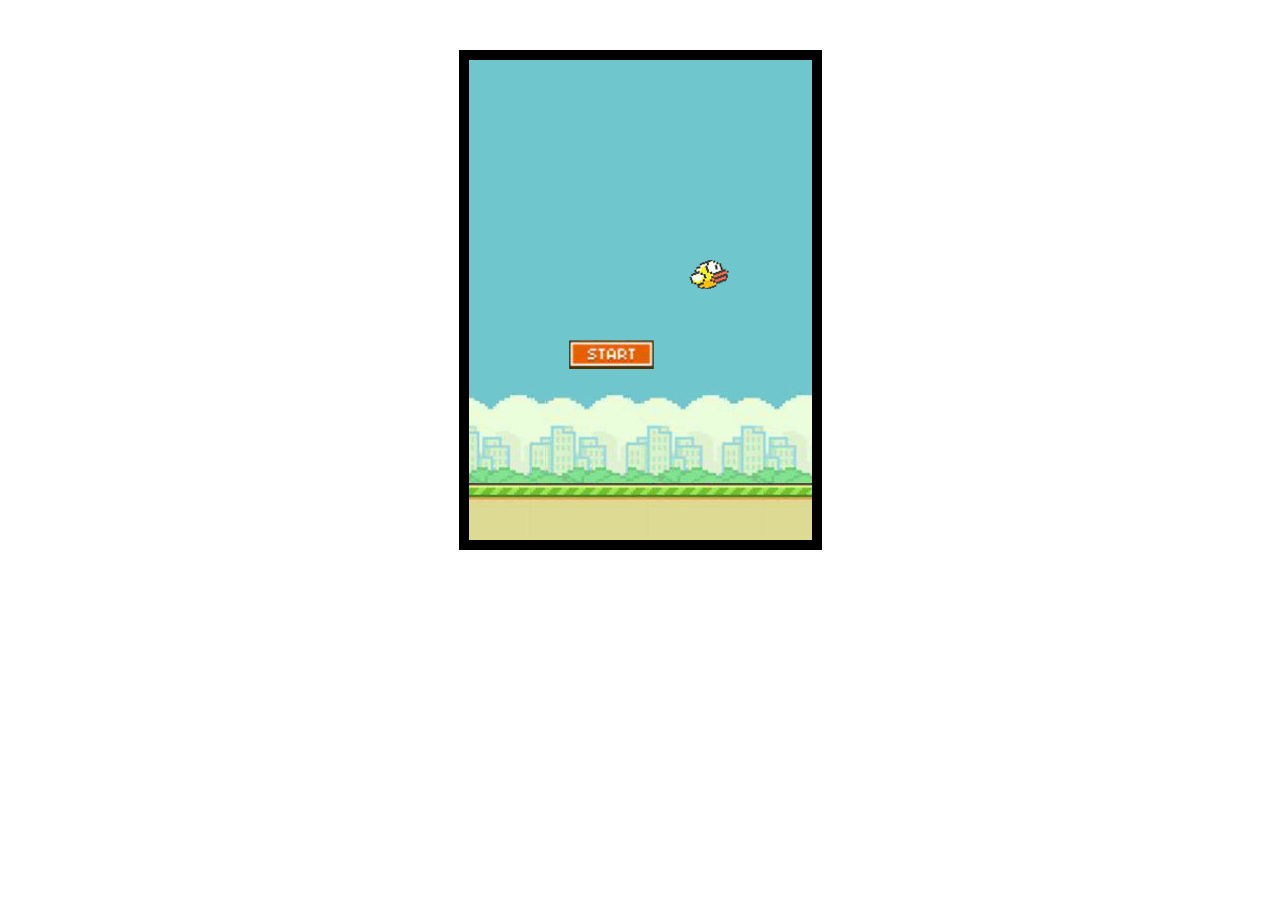
<file: jian/img/小鸟移动.html>
<!DOCTYPE html>
<html lang="en">
<head>
	<meta charset="UTF-8">
	<title>Document</title>
</head>
<style type="text/css">
	#main{
		width: 343px;height: 480px;position: relative;border:10px solid black;overflow: hidden;margin: 50px auto;
	}
	#warp{
		width: 686px;height: 480px;position: absolute;
	}
	#warp .bg{
		width: 343px;float: left;
	}

	#left div{
		background-image: url(down_mod.png);background-size: 100%;
		position: absolute;width: 62px;
	}
	#left div:nth-child(1){
		background-image: url(up_mod.png);
		left: 120px;
	}
	#left div:nth-child(2){
		background-image: url(up_mod.png);
		left: 280px;
	}
	#left div:nth-child(3){
		left: 120px;bottom: 0;
	}
	#left div:nth-child(4){
		left: 280px;bottom: 0;
	}


	#right div{
		background-image: url(down_mod.png);background-size: 100%;
		width: 62px;height: 30px;position: absolute;
	}
	#right div:nth-child(1){
		background-image: url(up_mod.png);
		left: 464px;
	}
	
	#right div:nth-child(2){
		background-image: url(up_mod.png);
		left: 624px;
	}
	#right div:nth-child(3){
		left: 464px;bottom: 0;
	}
	#right div:nth-child(4){
		left: 624px;bottom: 0;
	}
	.img_top{
		position: absolute;bottom: 0px;
	}
	.img_bot{
		position: absolute;top: 0px;
	}
	
	#begin{
		position: absolute;left: 100px;top: 280px;cursor: pointer;
	}
	#bir{
		/*background-image: url(bird0.png);*/width: 40px;height: 26px;
		position: absolute;left: 55px;top: 200px;display: none;/*transition: 2s;*/
	}
	#bir img{
		width: 40px;height: 26px;
	}
	#fen{
		color: red;font-size: 20px;position: absolute;font-weight: bold;left: 50px;
	}
	#end{
		width: 221px;height: 40px;position: absolute;left: 70px;top: 180px;display: none;
	}
	#angin{
		width: 236px;height: 77px;position: absolute;left: 60px;top: 230px;display: none;
		cursor: pointer;
	}
	#bir2{
		position: absolute;left: 220px;top: 200px;width: 40px;height: 29px;transition: 2s;
	}
	#fenban{
		position: absolute;left: 30px;top: 40px;display: none;
	}
	#score{
		width: 50px;height: 30px;position: absolute;left: 192px;top: 30px;font-size: 30px;font-weight: bold;text-align: center;
	}
</style>
<body>
	<div id="main">
		<div id="warp">
			<div id="left">
				<div></div>
				<div></div>
				<div></div>
				<div></div>
			</div>

			<div id="right">
				<div>
					<img src="up_pipe.png" alt="" class="img_top">
				</div>
				<div>
					<img src="up_pipe.png" alt="" class="img_top">
				</div>
				<div>
					<img src="down_pipe.png" alt="" class="img_bot">
				</div>
				<div>
					<img src="down_pipe.png" alt="" class="img_bot">
				</div>
			</div>

			<img src="bg.jpg" alt="" class="bg">
			
			<img src="bg.jpg" alt="" class="bg">

			<div id="bir">
				<img src="bird0.png" alt="">
			</div>
		</div>
		<div id="end">
			<img src="game_over.jpg" alt="">
		</div>
		<div id="angin">
			<img src="head.jpg" alt="">
		</div>
		<div id="begin">
			<img src="start.jpg" alt="">
		</div>
		<div id="fen"></div>
		<div id="bir2">
			<img src="up_bird0.png" alt="">
		</div>
		<div id="fenban">
			<img src="message.jpg" alt="">
			<div id="score">
				0
			</div>
		</div>
		
	</div>
</body>
<script src="http://touch.code.baidu.com/touch-0.2.14.min.js"></script>
<script type="text/javascript">
	var main=document.getElementById("main");
	var warp=document.getElementById("warp");
	var begin=document.getElementById("begin");
	var bir=document.getElementById("bir");
	var birs=bir.getElementsByTagName("img");
	var end=document.getElementById("end");
	var angin=document.getElementById("angin");
	var bir2=document.getElementById("bir2");
	var bir_img=bir2.getElementsByTagName("img");

	var left=document.getElementById("left");
	var lefts=left.getElementsByTagName("div");
	var right=document.getElementById("right");
	var rights=right.getElementsByTagName("div");
	var fen=document.getElementById("fen");
	var score=document.getElementById("score");
	var fenban=document.getElementById("fenban");


	var bir2Time;
	var time;
	var time_up;
	var fenTime;
	var sco=0;
	autoNum=0;
	var bir_top=200;
	var bo=true;
	var step=0;
	var fenshu=0;
	var bir_le=55;
	var bol=false;
	var bol2=true;
	var bolfl=true;

	flTime=setInterval(function(){
		if (bolfl) {
			bir_img[0].src="up_bird0.png";
			bolfl=false;
		}
		else{
			bir_img[0].src="up_bird1.png";
			bolfl=true;
		}
	},100)

	bir2Time=setInterval(function(){

		if (bol2) {
			bir2.style.top=220+'px';
			bol2=false;
		}
		else{
			bir2.style.top=180+'px';
			bol2=true;
		}
	},2000)



	touch.on('#main', 'touchstart',function(ev){
		clearInterval(time_up);
		time_up=setInterval(up,10);
		
	});


	// main.onclick=function(){
	// 	clearInterval(time_up);
	// 	time_up=setInterval(up,10);
		
	// }
	function up(){
		if (bol2) {
			birs[0].src="up_bird0.png";
			bol2=false;
		}
		else{
			birs[0].src="up_bird1.png";
			bol2=true;
		}

		bir_top-=4;
		step++;
		if (step>=12) {
			step=0;
			clearInterval(time_up);
			bo=true;
		}
		bir.style.top=bir_top+"px";
	}
	function down(){
		if (bol2) {
			birs[0].src="down_bird0.png";
			bol2=false;
		}
		else{
			birs[0].src="down_bird1.png";
			bol2=true;
		}
		bir_top++;
		bir.style.top=bir_top+"px";
	}


	//背景图的滚动 类似飞的效果
	function move(){

		//看是否撞上了	
		var l1=bir.offsetLeft;
		var t1=bir.offsetTop;
		var r1=l1+bir.offsetWidth;
		var b1=t1+bir.offsetHeight;

		if (t1>=400||t1<=0) {
			clearInterval(time);
			clearInterval(time_up);
			clearInterval(fenTime);

				setTimeout(function(){
					bir.style.top=400+'px';
					bir.style.transition="2s";
				
				},100)
				setTimeout(function(){
					fenban.style.display="block";
					score.innerHTML=sco;
					end.style.display="block";
					angin.style.display="block";
					bir.style.display="none";
				},2000)
				main.onclick=null;
		}

		for (var i = 0; i < lefts.length; i++) {
			var l2=lefts[i].offsetLeft;
			var r2=lefts[i].offsetWidth+l2;
			var t2=lefts[i].offsetTop;
			var b2=lefts[i].offsetHeight+t2;
			
			if (l1<r2 && r1>l2 && t1<b2 && b1>t2) {
				
				clearInterval(time);
				clearInterval(time_up);
				clearInterval(fenTime);

				setTimeout(function(){
					bir.style.top=400+'px';
					bir.style.transition="2s";
				
				},100)
				setTimeout(function(){
					fenban.style.display="block";
					score.innerHTML=sco;
					end.style.display="block";
					angin.style.display="block";
					bir.style.display="none";
				},2000)
				main.onclick=null;
			}
		}
		//创建小鸟向下掉
		if (bo) {
		time_up=setInterval(down,10);
		bo=false;
		}
		//创建背景图滚动
		autoNum++;
		bir_le++;

		if (autoNum==343) {
			bol=true;
			autoNum=0;
			bir_le=55;
			left.innerHTML=right.innerHTML;
			for (var i = 0; i < rights.length-2; i++) {
				h=fnRand();
				rights[i].style.height=h+"px";
				h=350-h;
				rights[i+2].style.height=h+'px';
			}
		}
		bir.style.left=bir_le+'px';
		warp.style.left=-autoNum+'px';
	}

	//点击开始
	begin.addEventListener("click",beg,true);
	touch.on('#begin', 'touchstart', beg);


	function beg(e){
		     if(event.preventDefault)
        {
        event.preventDefault();
            }
            else
             {
        event.returnValue=false;
            }
		var e=e||window.event;
		e.stopPropagation();
		bir2.style.display="none";
		begin.style.display="none";
		bir.style.display="block";
		clearInterval(flTime);
		clearInterval(bir2Time);
	
		var h=0;
		time=setInterval(move,10);
		fenTime=setInterval(defen, 1000);

		for (var i = 0; i < rights.length-2; i++) {
			h=fnRand();
			rights[i].style.height=h+"px";
			h=350-h;
			rights[i+2].style.height=h+'px';
		}
	}
	//这里是算坚持了多少秒的
	function defen(){
		sco++;
		fen.innerHTML=sco;
	}
	//这里是拿到随机的高度的
	function fnRand(){
		var t=Math.random();
		t=t*(280-60)+60;
		t=Math.round(t);
		return t;
	}	
	// 再一次游戏的按钮
	touch.on('#angin', 'touchstart',function(){
		for (var i = 0; i < lefts.length; i++) {
			lefts[i].style.height=0+'px';
		}
		step=0;
		clearInterval(time_up);
		bo=true;
		fenban.style.display="none";
		bir.style.transition="0s";
		end.style.display="none";
		angin.style.display="none";
		warp.style.left=0+"px";
		bir.style.display="block";
		bir_top=200;
		bir.style.top='200px';

		autoNum=0;
		bir_le=55;
		sco=0;
		bo=true;

		touch.on('#main', 'touchstart',function(ev){
		clearInterval(time_up);
		time_up=setInterval(up,10);
		
	});
		// main.onclick=function(){
		// clearInterval(time_up);
		// time_up=setInterval(up,10);
		// }
		beg();
	});  
</script>
</html>
</file>
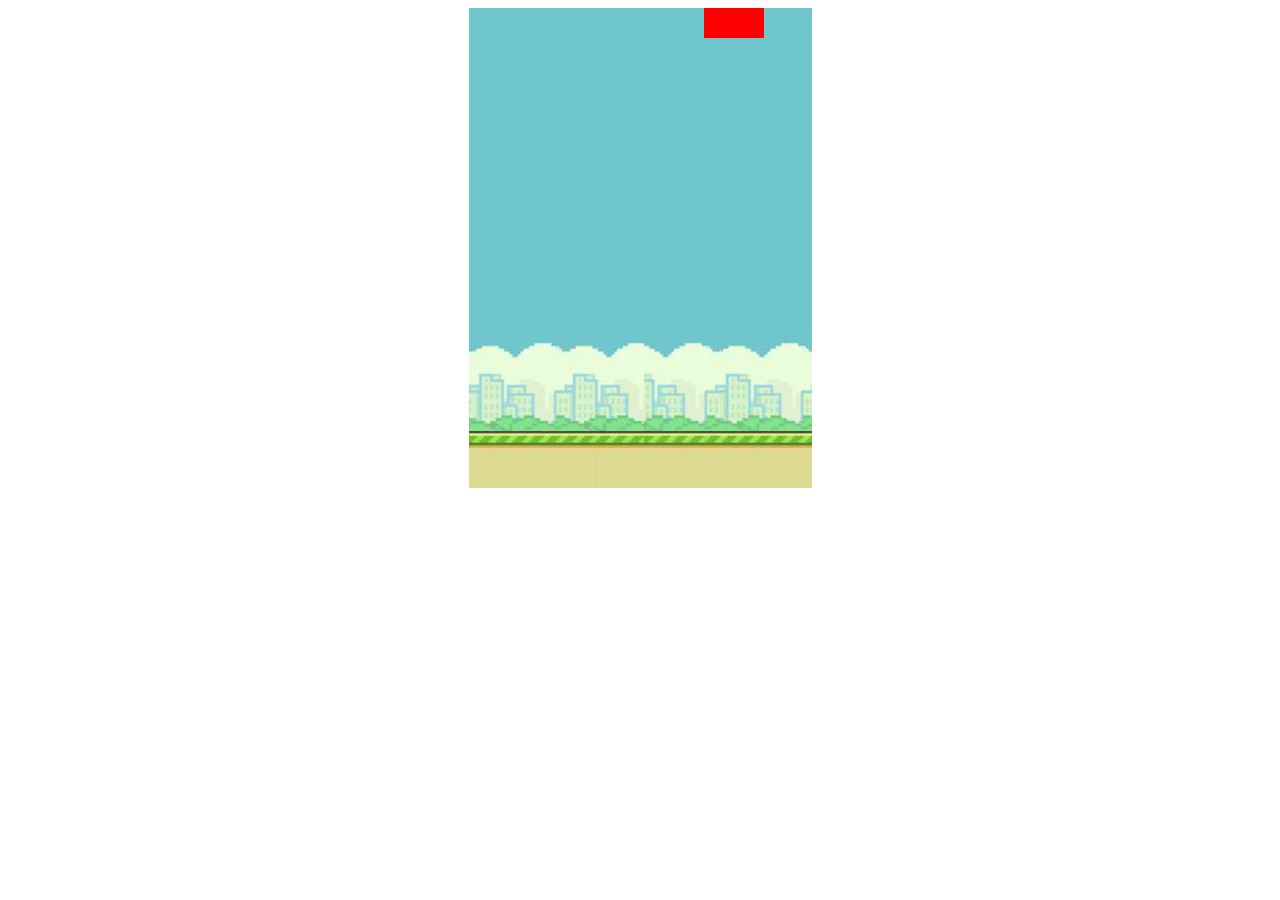
<file: jian/img/无缝.html>
<!DOCTYPE html>
<html lang="en">
<head>
	<meta charset="UTF-8">
	<title>Document</title>
</head>
<style type="text/css">
	#main{
		width: 343px;height: 480px;overflow: hidden;position: relative;margin: 0px auto;
	}
	#warp{
		width: 686px;height: 480px;position: absolute;
	}
	#warp img{
		float: left; 
	}

	#left div{
		width: 60px;height: 30px;background-color: red;position: absolute;left: 60px;top: 0px;
	}
	#right div{
		width: 60px;height: 30px;background-color: red;position: absolute;left: 403px;top: 0px;
	}
</style>
<body>
	<div id="main">
		<div id="warp">
			<div id="left">
				<div id="l1">
				</div>
			</div>
			<div id="right">
				<div id="r1">
				</div>
			</div>
			<img src="bg.jpg" alt="">
			<img src="bg.jpg" alt="">
		</div>
	</div>
</body>
<script type="text/javascript">	
var warp=document.getElementById("warp");
var left=document.getElementById("left");
var right=document.getElementById("right");
var r1=document.getElementById("r1");
var l1=document.getElementById("l1");
var autoNum=0;

var time=setInterval(function(){
	autoNum++;
	if (autoNum==343) {
		var t=fnRand();
		autoNum=0;
		left.innerHTML=right.innerHTML;
		warp.style.left=0+'px';
		r1.style.height=t+'px';

	}
	warp.style.left=-autoNum+'px';
},3)


function fnRand(){
		var t=Math.random();
		t=t*(380-60)+60;
		t=Math.round(t);
		return t;
	}
</script>
</html>
</file>
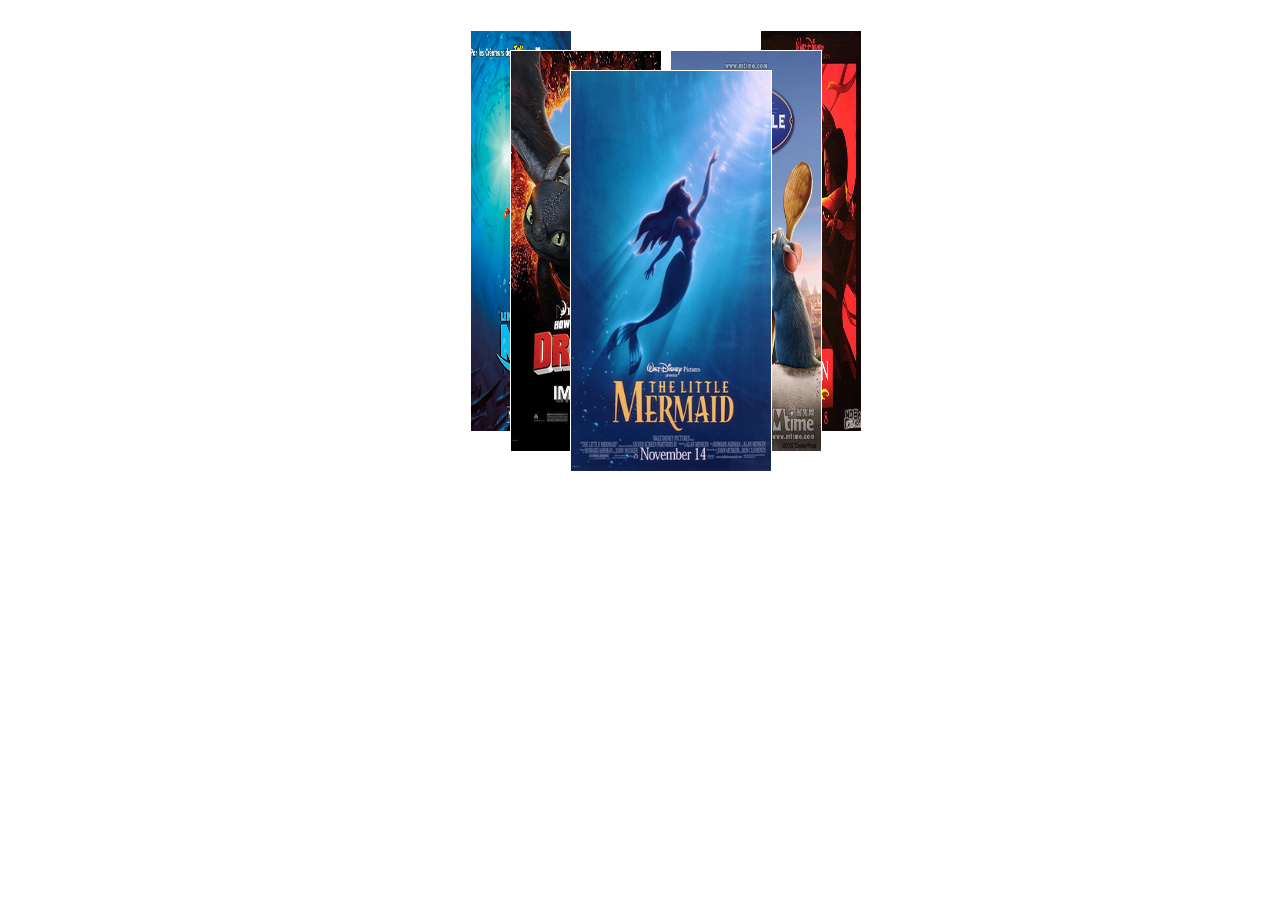
<file: jian/sanwei/sanwei.html>
<!DOCTYPE html>
<html lang="en">
<head>
	<meta charset="UTF-8">
	<title>Document</title>
</head>
<style type="text/css">
	#warp{
		width: 340px;height: 400px;display:-webkit-box;
		position: relative;margin: 30px auto;
	}
	img{
		width: 200px;height: 400px;position: absolute;
	}
	.img0{
		width: 100px;z-index: 3;left: 0;top: 0px;transition: 1s;border:1px solid white;
	}
	.img1{
		width: 150px;z-index: 4;left: 40px;top: 20px;transition: 1s;border:1px solid white;
	}
	.img2{
		width: 200px;z-index: 5;left: 100px;top: 40px;transition: 1s;border:1px solid white;
	}
	.img3{
		width: 150px;z-index: 4;left: 200px;top: 20px;transition: 1s;border:1px solid white;
	}
	.img4{
		width: 100px;z-index: 3;left: 290px;top: 0px;transition: 1s;border:1px solid white;
	}

</style>
<body>
	<div id="warp">
		<a href="" class="img">
			<img src="(1).jpg" alt="">
		</a>
		<a href="" class="img">
			<img src="(2).jpg" alt="">
		</a>
		<a href="" class="img">
			<img src="(3).jpg" alt="">
		</a>
		<a href="" class="img">
			<img src="(4).jpg" alt="">
		</a>
		<a href="" class="img">
			<img src="(5).jpg" alt="">
		</a>
	</div>
</body>
<script type="text/javascript">
	var a=0;
	var imgs=document.getElementsByTagName("img");
	for (var i = 0; i < imgs.length; i++) {
		imgs[i].index=i;
		// console.log(imgs[i]);
		imgs[i].className="img"+i;
	}
	
	function move(){
		for (var i = 0; i < imgs.length; i++) {
			imgs[i].index+=1;
			if (imgs[i].index==5) {
				imgs[i].index=0;
			}
			imgs[i].className="img"+imgs[i].index;
		}
	}

	var time=setInterval(move,1000);
</script>
</html>
</file>
<file: jian/css/style.css>
html{
		width: 100%;
		font-size: 100px;
	}
	body{
		background-image: url(../images/18.jpg);
		background-size: 100% 100%;
	}
	.fl{
		float: left;
		margin-left: 2rem;
	}
	.fr{
		float: right;
		margin-right: 2rem;
	}
	.clear{
		zoom: 1;
	}
	.clear:after{
		content: '';
		display: block;
		height: 0;
		overflow: hidden;
		clear: both;
	}
	#nav{
		width: 99%;
		margin-left: 0.05rem;
		height: 0.8rem;
		line-height: 0.8rem;
		padding-left: 0.5rem;
		font-family: '微软雅黑';
	}
	#bir{
		position: absolute;left: 0px;top: 0px;
		transition:2s;
	}
	#nav li{
		float: left;
		margin-right: 20px;
		font-size: 0.15rem;
	}
	#conten{
		padding-top: 0.4rem;
		margin-bottom: 0.4rem;
		text-align: center;
		margin: 0px auto;
		width: 99%;
		height: 3rem;
		position: relative;
		font-family: '微软雅黑';
	}
	#conten span{
		font-size: 0.2rem;
	}
	#conten #name{
		font-size: 0.5rem;
		line-height:0.7rem;
	}
	#btn{
		margin-top: 0.2rem;
		font-size: 0.15rem;
		width: 1rem;
		height: 0.5rem;
		color: #ccc 
	}
	#conten #liuyan{
		width: 5rem;
		display: inline-block;
		margin-top: 0.1rem;
		font-size: 0.13rem;
		line-height: 0.3rem;
		font-family: '微软雅黑';
		background-color: #ccc;
	}
	#message ul{
		color: black;font-family: '微软雅黑';
	}

	#message ul{
		margin-bottom: 20px;
	}
	#message li{
		font-size: 0.15rem;
		line-height: 0.3rem;
		
	}

	#lianxi{
		float: right;
		margin-right: 1.7rem;
		font-family: '微软雅黑';
	}
	#lianxi ul{
		width: 3rem;
		
	}
	#lianxi li{
		font-size: 0.15rem;
		line-height: 0.3rem;
	}
	
	#main{
		/*text-align: center;*/
	}
	#warpl{
		width: 100%;
		text-align: center;
		font-family: '微软雅黑';
	}
	#warpl h3{
		text-align: center;line-height: 30px;
	}
	#warpl a{
		cursor: pointer;line-height: 25px;
		color: black;font-size: 0.15rem;
		color: black;

	}
	#beizu{
		font-size: 0.1rem;
		color: red;
	}
	#warpr{
		text-align: center;
	}
	#warpr iframe{
		
		width:95%;height: 5rem;
		
	}
	#jineng h3{
		margin-top: 30px;
		text-align: center;
		font-family: '微软雅黑';	
	}
	#jineng ul{
		width: 5rem;
		margin: 0 auto;
		font-size: 0.15rem;
		line-height: 0.25rem;
		font-family: '微软雅黑';
	}
	#jineng li{
		border: 1px solid #ccc;
		line-height: 0.3rem;
	}
	#exeper h3,h4{
		text-align: center;
		line-height: 0.4rem;
		font-family: '微软雅黑';
	}
	#exeper p{
		margin: 0 auto;
		width: 5rem;
		font-size: 0.18rem;
		text-align: center;
		line-height: 0.3rem;
		font-family: '微软雅黑';
	}
	#myself h4{
		text-align: center;
		font-size: 0.2rem;
		font-family: '微软雅黑';
		font-weight: bold;
	}
	#myself p{
		margin: 0 auto;
		width: 5rem;
		font-size: 0.18rem;
		line-height: 0.3rem;
		font-family: '微软雅黑';

	}
	#floot{
		font-size: 0.2rem;
		text-align: center;
		line-height: 0.5rem;
		font-family: '微软雅黑';
	}
	h3{
		text-align: center;
		font-family: '微软雅黑';
	}
</file>
<file: jian/lang/css/style2.css>
.clear{
	zoom: 1;
}
.clear:after{
	content: '';
	display: block;
	clear: both;
	height: 0;
	overflow: hidden;
}
#warp{
	background: url(../images/game_bg.jpg);
	width: 320px;height: 480px;border:1px solid black;
	margin: 50px auto;position: relative;
}
#warp span{
	color: white;
	font-size: 30px;position: absolute;left: 65px;top: 5px;
}
#tim{
	width: 178px;height: 16px;border-radius: 6px;border:1px solid black;background-color: yellow;
	position: absolute;left: 63px;top: 66px;
}
#body div{
	width: 80px;height: 100px;position: absolute;color: white;overflow: hidden;cursor: pointer;display: none;
}
#body div img{
	position: relative;left: 108px;top: 0px;
}
#begin{
	position: absolute;left: 90px;top: 240px; font-size: 30px;color: red;cursor: pointer;
}
#end{
	position: absolute;left: 60px;top: 240px;font-size: 30px;color: white;font-weight: bold;display: none;
}
#body div:nth-child(1){
	left: 17px;top: 157px;
}
#body div:nth-child(2){
	left: 95px;top: 112px;
}
#body div:nth-child(3){
	left: 184px;top: 138px;
}
#body div:nth-child(4){
	left: 15px;top: 219px;
}
#body div:nth-child(5){
	left: 100px;top: 190px;
}
#body div:nth-child(6){
	left: 197px;top: 209px;
}
#body div:nth-child(7){
	left: 30px;top: 294px;
}
#body div:nth-child(8){
	left:115px;top: 273px;
}
#body div:nth-child(9){
	left: 203px;top: 294px;
}
</file>
